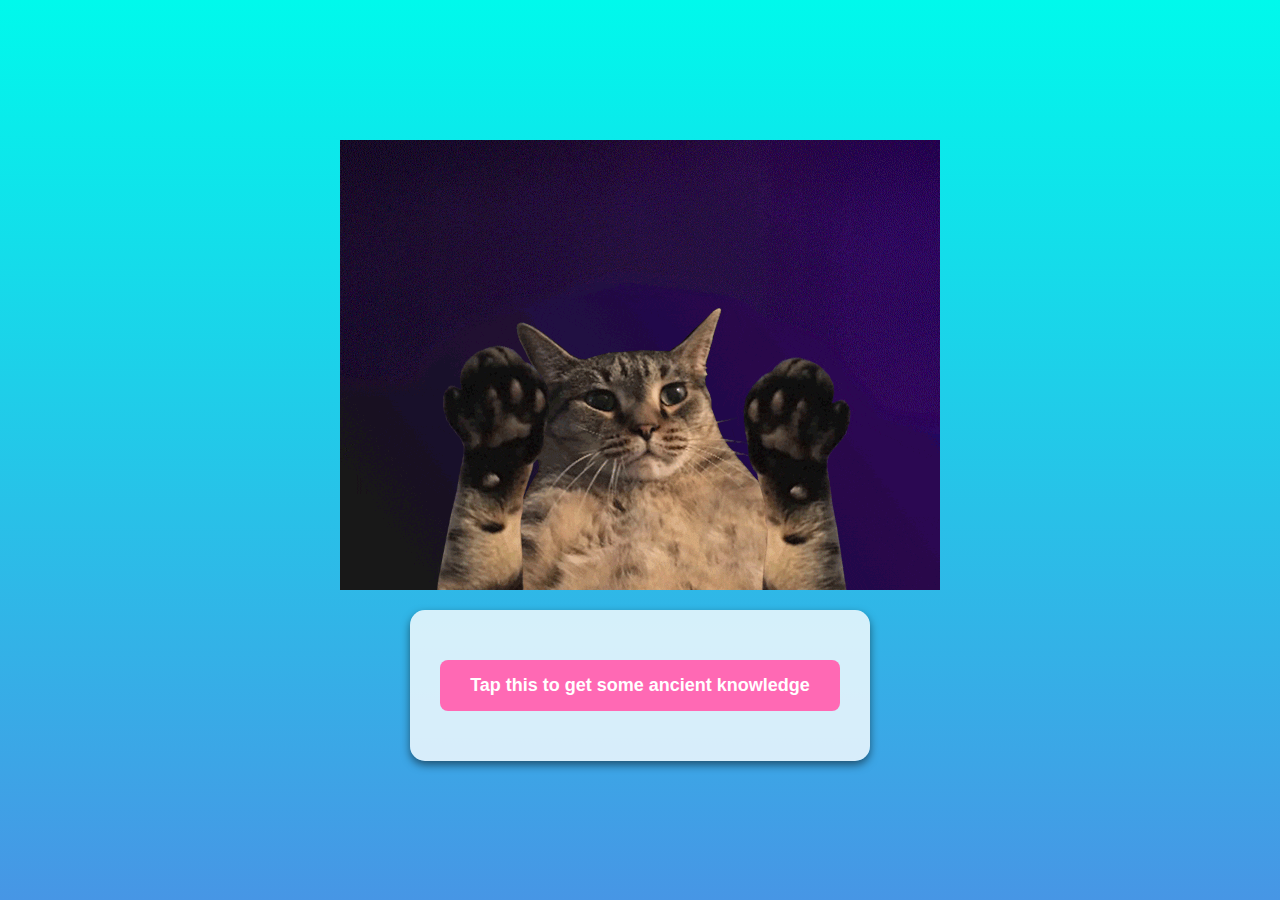
<file: index.html>
<!DOCTYPE html>
<html lang="en">
<head>
    <meta charset="UTF-8">
    <title>Compliment Generator</title>
    <link rel="stylesheet" href="complimentStyle.css" />
</head>
<body>
    <div class="container">
        <div class="gif_container">
            <img
              src="skiity.gif"
              alt="Cute animated illustration"
            />
          </div>
        <div id="compliment-container">
            <button id="generate-compliment">Tap this to get some ancient knowledge</button>
            <p id="compliment-display"></p>
            <button id="celebrate-button" style="display:none;">Let's move to different dimension!</button>
        </div>
    </div>
    
    <!-- Include your JavaScript file at the end of the body -->
    <script>
        let currentComplimentIndex = 0;
        const compliments = [
                "You're awesome!, kya? you don't say? xD",
                "You are a gamer like me but I'm better ;)",
                "You're a perfect passenger princess <3",
                "You made my heart skip a beat everytime you smile :D ",
                "Yada Yada Yada, If I'll really start then this could take whole day :P ",
                "Okay now 1 last xD"
            ];
            document.getElementById('generate-compliment').addEventListener('click', function() {
    if (currentComplimentIndex < compliments.length) {
        document.getElementById('compliment-display').innerText = compliments[currentComplimentIndex];
        currentComplimentIndex++;

        if (currentComplimentIndex === compliments.length) {
            this.innerText = "one final tap ;)";
        }
    } else {
        // Clear the compliment text and hide the generate button
        document.getElementById('compliment-display').innerText = '';
        this.style.display = 'none';

        // Show the celebrate button
        document.getElementById('celebrate-button').style.display = 'block';
    }
});

        // document.getElementById('generate-compliment').addEventListener('click', function() {
        //     if (currentComplimentIndex < compliments.length) {
        //         document.getElementById('compliment-display').innerText = compliments[currentComplimentIndex];
        //         currentComplimentIndex++;
                
        //         // Change button text on the last compliment
        //         if (currentComplimentIndex === compliments.length) {
        //             this.innerText = "one final tap ;)";
        //         }
        //     } else {
        //         // After the last compliment, show the celebrate button
        //         this.style.display = 'none'; // Hide the generate button
        //         document.getElementById('celebrate-button').style.display = 'block'; // Show the celebrate button
        //     }
        // });

        // Confetti Effect
        document.getElementById('celebrate-button').addEventListener('click', function() {
            for (let i = 0; i < 100; i++) {
                createConfetti();
            }
            // Navigate to the second page after a delay
            setTimeout(function() {
                window.location.href = 'proposal.html'; // Replace with your desired URL
            }, 3000); // Adjust time as needed
        });

        function createConfetti() {
            const confetti = document.createElement('div');
            confetti.className = 'confetti';
            document.body.appendChild(confetti);

            // Randomize confetti characteristics
            confetti.style.left = Math.random() * 100 + 'vw';
            confetti.style.animationDuration = Math.random() * 2 + 3 + 's'; // Duration between 3 to 5 seconds
            confetti.style.opacity = Math.random();
            confetti.style.transform = 'rotate(' + Math.random() * 360 + 'deg)';

            // Remove confetti after its animation ends
            setTimeout(function() {
                confetti.remove();
            }, 5000); // Adjust according to the longest possible animation duration
        }
    </script>
</body>
</html>
</file>
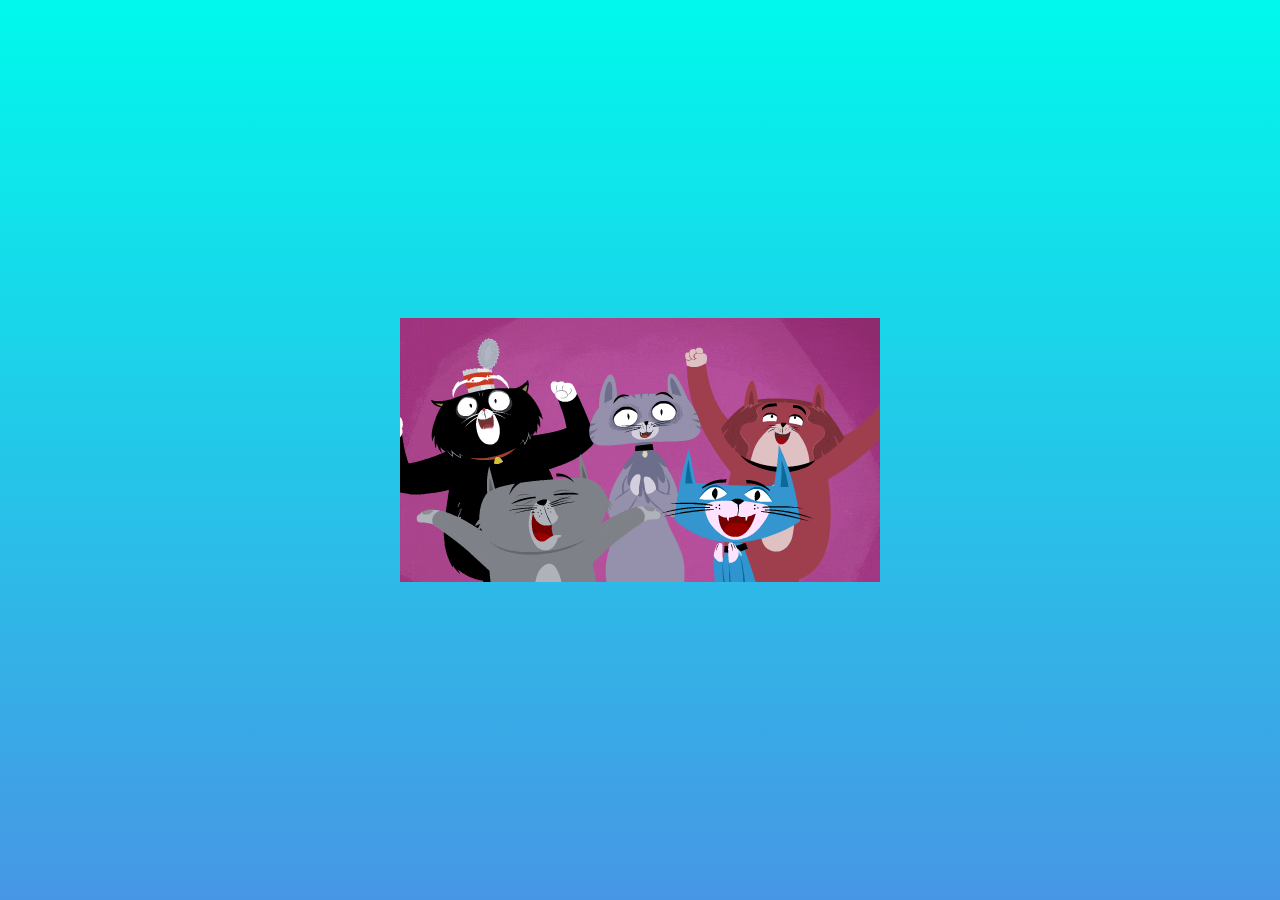
<file: yes.html>
<!DOCTYPE html>
<html lang="en">
<head>
    <meta charset="UTF-8">
    <title>Celebration Page</title>
    <style>
        body, html {
            height: 100%;
            margin: 0;
        }
        body {
            display: flex;
            justify-content: center;
            align-items: center;
            background: linear-gradient(rgb(0, 249, 236), rgb(71, 150, 229));
        }
        #gif-container {
            display: flex;
            flex-direction: column;
            align-items: center;
            justify-content: center;
        }
        #kitty-gif, #selection-gif, #reality-gif {
            max-width: 100%;
            display: none; /* Hidden by default, shown by script */
        }
    </style>
</head>
<body>
    <div id="gif-container">
        <img id="kitty-gif" src="kitty.gif" alt="Kitty Celebration" />
        <img id="selection-gif" src="selection.gif" alt="Selection Celebration" />
        <img id="reality-gif" src="reality.gif" alt="Reality" />
    </div>

    <script>
        // Show the kitty gif on load
        window.onload = function() {
            document.getElementById('kitty-gif').style.display = 'block';

            // After 1 second, hide the kitty gif and show the selection gif
            setTimeout(function() {
                document.getElementById('kitty-gif').style.display = 'none';
                document.getElementById('selection-gif').style.display = 'block';
            }, 3000);
             // 1000 milliseconds = 1 second
             setTimeout(function() {
                document.getElementById('selection-gif').style.display = 'none';
                document.getElementById('reality-gif').style.display = 'block';
            }, 20000);
        };
    </script>
</body>
</html>
</file>
<file: complimentStyle.css>
body {
    font-family: 'Arial', sans-serif;
    background: linear-gradient(rgb(0, 249, 236), rgb(71, 150, 229)); /* Gold background */
    /* background-image: url('https://i.postimg.cc/pdNqPxx1/milk-and-mocha-cute.gif'); Add your animated gif background */
    background-size: contain;
    text-align: center;
    height: 100vh;
    margin: 0;
    display: flex;
    justify-content: center;
    align-items: center;
}

#compliment-container {
    text-align: center;
    background-color: rgba(255, 255, 255, 0.8);
    border-radius: 15px;
    padding: 30px;
    box-shadow: 0px 4px 8px rgba(0, 0, 0, 0.5);
    max-width: 400px;
}
.container {
    display: flex;
    flex-direction: column;
    align-items: center;
}

.gif_container {
    width: 100%; /* This ensures the container takes the full width */
    display: flex;
    justify-content: center;
    align-items: center;
    margin-bottom: 20px; /* Add space between the GIF and compliment div */
}

button {
    background-color: #FF69B4; /* Hot pink */
    color: white;
    padding: 15px 30px;
    border: none;
    border-radius: 8px;
    cursor: pointer;
    font-size: 18px;
    font-weight: bold;
    margin-top: 20px;
    transition: background-color 0.3s;
}

button:hover {
    background-color: #FF1493; /* Deep pink */
}

p {
    color: #333;
    font-size: 20px;
    margin-top: 20px;
}

.confetti {
    position: fixed;
    top: 0;
    width: 10px;
    height: 10px;
    background-color: #ffcc00;
    opacity: 0;
    z-index: 1000;

    /* Basic animation for falling effect */
    animation-name: fall;
    animation-timing-function: linear;
}

/* Keyframes for falling animation */
@keyframes fall {
    0% { top: -10px; opacity: 1; }
    100% { top: 100vh; opacity: 0; }
}
#celebrate-button {
    display: none; /* Initially hidden, shown after all compliments are displayed */
    margin: 20px auto; /* Centers the button horizontally */
    padding: 10px 20px;
    background-color: #4CAF50; /* Example button color */
    color: white;
    border: none;
    border-radius: 5px;
    cursor: pointer;
    font-size: 16px;
}
</file>
